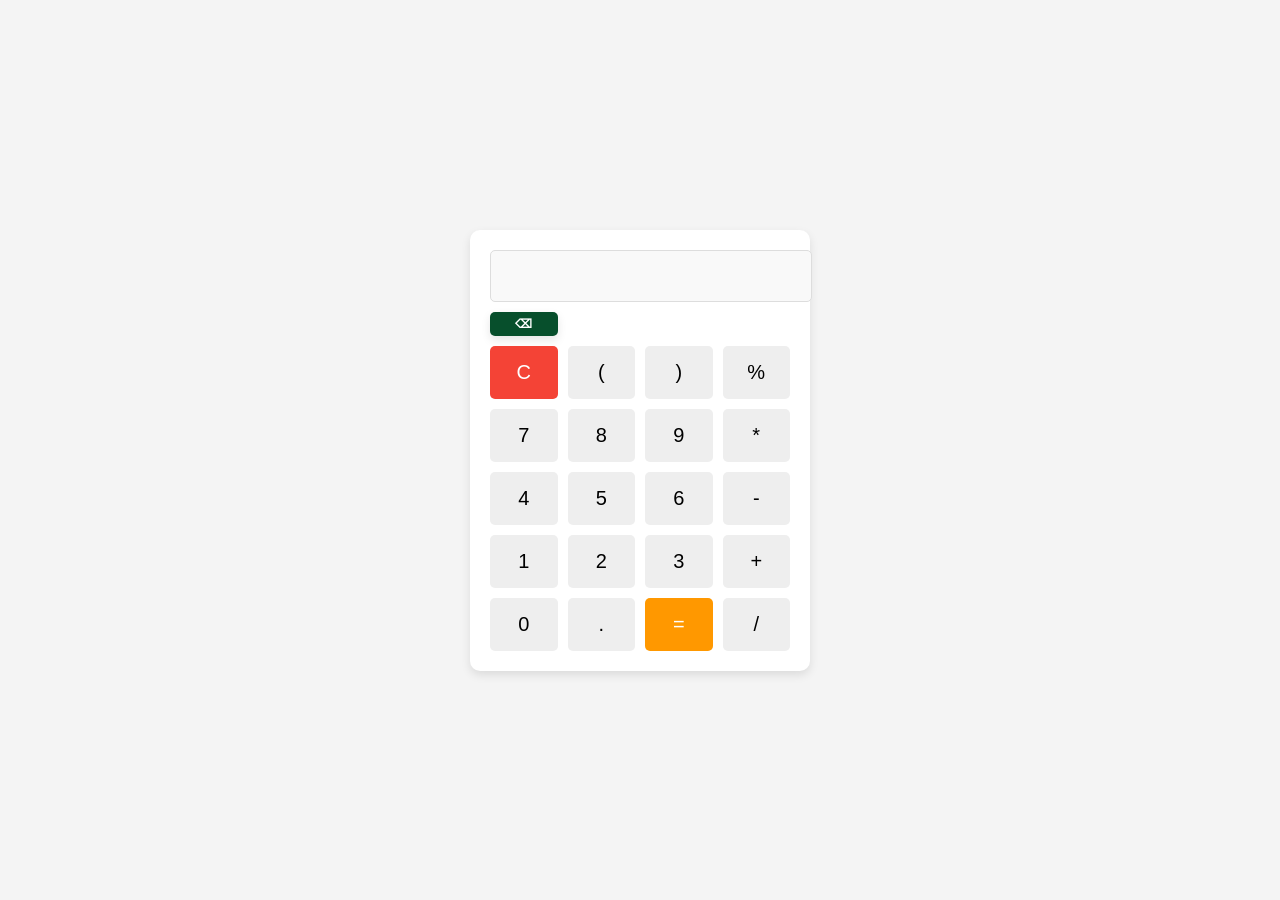
<file: index.html>
<!DOCTYPE html>
<html lang="en">
<head>
    <meta charset="UTF-8">
    <meta name="viewport" content="width=device-width, initial-scale=1.0">
    <title>Calculator</title>
    <link rel="stylesheet" href="styles.css">
</head>
<body>
    <div class="calculator">
        <input type="text" id="display" disabled>
        <div class="buttons">
            <div class="row undo-row">
            <button onclick="undoLast()" class="undo">&#9003;</button> 
        </div> 
        <div class="row">
            <button onclick="clearDisplay()" class="clear">C</button>
            <button onclick="appendValue('(')">(</button>
            <button onclick="appendValue(')')">)</button>
            <button onclick="appendValue('%')">%</button>
        </div>
        <div class="row">
            <button onclick="appendValue('7')">7</button>
            <button onclick="appendValue('8')">8</button>
            <button onclick="appendValue('9')">9</button>
            <button onclick="appendValue('*')">*</button>
        </div>
        <div class="row">
            <button onclick="appendValue('4')">4</button>
            <button onclick="appendValue('5')">5</button>
            <button onclick="appendValue('6')">6</button>
            <button onclick="appendValue('-')">-</button>
        </div>
        <div class="row">
            <button onclick="appendValue('1')">1</button>
            <button onclick="appendValue('2')">2</button>
            <button onclick="appendValue('3')">3</button>
            <button onclick="appendValue('+')">+</button>
        </div>
        <div class="row">
            <button onclick="appendValue('0')">0</button>
            <button onclick="appendValue('.')">.</button>
            <button onclick="calculateResult()" class="equal">=</button>
            <button onclick="appendValue('/')">/</button>
        </div>
        </div>
    </div>
    <script src="script.js"></script>
</body>
</html>
</file>
<file: styles.css>
body{
    display: flex;
    justify-content: center;
    align-items: center;
    height: 100vh;
    background-color: #f4f4f4;
    margin: 0;
    font-family: Arial, sans-serif;
}
.calculator{
    background: #fff;
    padding: 20px;
    border-radius: 10px;
    box-shadow: 0px 4px 10px rgba(0, 0, 0, 0.1);
    text-align: center;
    width: 300px;
}
.calculator input{
    width: 100%;
    height: 50px;
    font-size: 24px;
    text-align: right;
    margin-bottom: 10px;
    padding: 0 10px;
    border: 1px solid #ddd;
    border-radius: 5px;
    background-color: #f9f9f9;
}
.buttons{
    display: grid;
    gap: 10px;
}
.buttons .row{
    display: grid;
    grid-template-columns: repeat(4, 1fr);
    gap: 10px;
}
.undo-row{
    display: flex;
    justify-content: flex-end;
}
button{
    padding: 15px;
    font-size: 20px;
    cursor: pointer;
    border: none;
    background: #eee;
    border-radius: 5px;
    transition: background 0.3s, transform 0.1s;
}
button:hover{
    background: #ddd;
}
button:active{
    background: #ccc;
    transform: scale(0.95);
}
.equal{
    grid-column: span 1;
    background: #ff9800;
    color: white;
}
.equal:hover{
    background: #e68a00;
}
.clear{
    background: #f44336;
    color: white;
}
.clear:hover{
    background: #e53935;
}
.undo{
    background: #074f2c;
    color: white;
    font-size: 12px;
    padding: 5px 10px;
    border-radius: 5px;
    font-weight: bold;
    transition: background 0.3s, transform 0.1s;
    cursor: pointer;
    border: none;
    box-shadow: 0px 4px 10px rgba(0, 0, 0, 0.1);
    height: fit-content;
}
.undo:hover{
    background: #27a961;
}
.undo:active{
    background: #1976d2;
    transform: scale(0.95);
}
</file>
